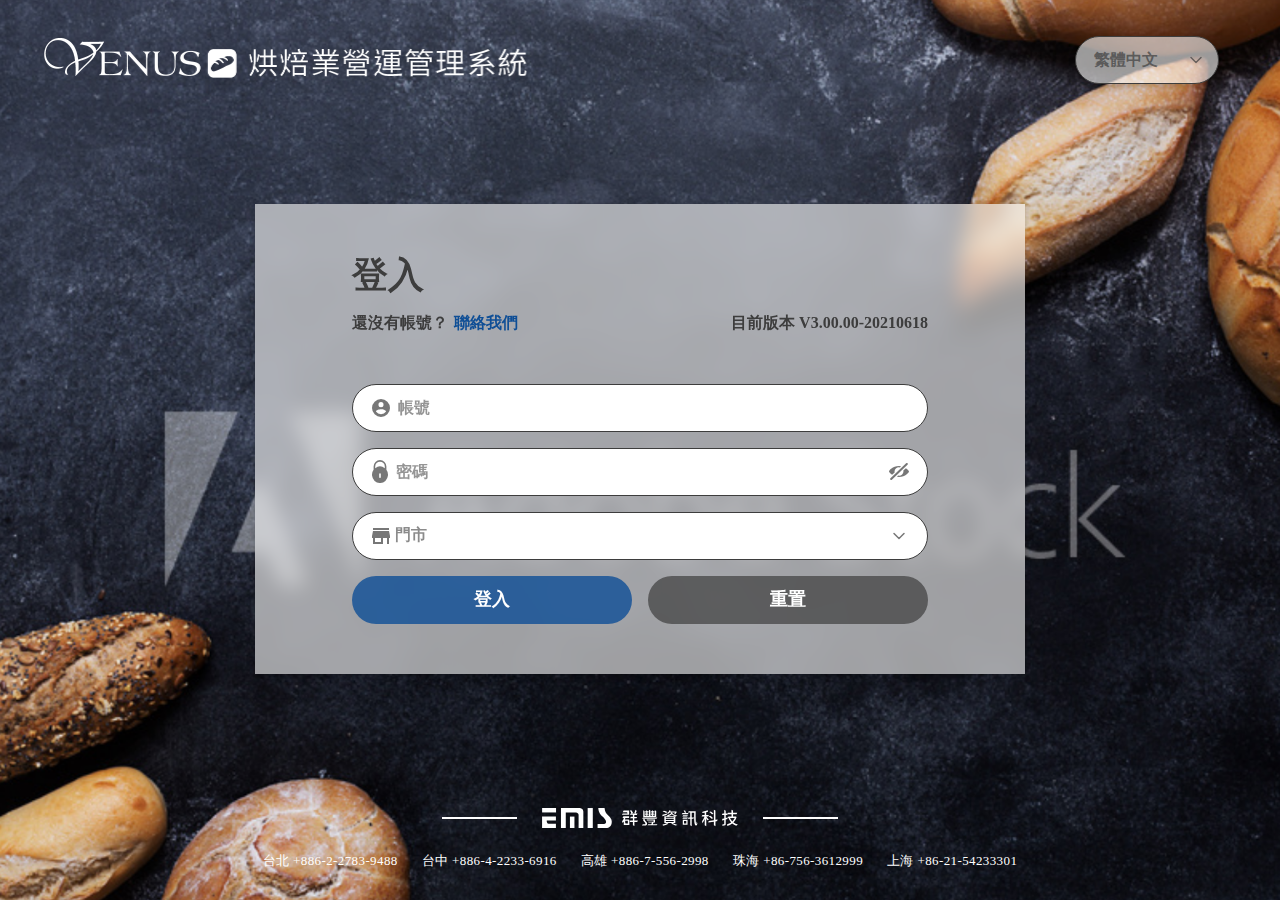
<file: index.html>
<!DOCTYPE html>
<html class="page no-js" lang="ch-zh">

<head>
  <meta charset="UTF-8">
  <meta name="viewport" content="width=device-width, initial-scale=1">
  <meta name="description" content="">
  <!-- Facebook -->
  <meta property="og:type" content="website"> <!-- 類型 -->
  <meta property="og:title" content="VENUS管理系統 | 登入">
  <meta property="og:description" content="">
  <meta property="og:image" content="img/FreePOS-Preview.jpg">
  <meta property="og:site_name" content="VENUS管理系統">
  <title>VENUS管理系統 | 登入</title>
  <link rel="stylesheet" href="css/style.min.css">
  <link rel="icon" href="favicon.ico">
  <!-- <link rel="icon" href="favicon.svg" type="image/svg+xml" sizes="any"> -->
  <link rel="apple-touch-icon" href="apple-icon.png">
  <link rel="manifest" href="favicon.webmanifest">
  <link href="https://fonts.googleapis.com/css2?family=Noto+Sans+TC:wght@300;400;500;700&display=swap" rel="stylesheet">
  <script src="https://code.jquery.com/jquery-3.6.0.min.js"></script>
</head>

<body class="page__body index" style="background-image: url(img/bg@2x.png);">
  <header>
    <img src="img/header-logo.svg" alt="">
    <select class="lang">
      <option value="en">English</option>
      <option value="zh-tw" selected="">繁體中文</option>
      <option value="zh-ch">简体中文</option>
    </select>
  </header>
  <section class="login">
    <div class="title-wrap">
      <h1>登入</h1>
      <div class="lang-mobile">
        <a class="active" href="">繁中</a>
        <a class="" href="">简中</a>
        <a class="" href="">EN</a>
      </div>
    </div>
    <div class="info">
      <div>還沒有帳號？<a href="">聯絡我們</a></div>
      <div class="ver">目前版本 V3.00.00-20210618</div>
    </div>
    <form>
      <div class="input"><img src="img/people.svg" alt=""><input type="text" placeholder="帳號"></div>
      <div class="input"><img src="img/password.svg" alt=""><input id="pw" type="password" placeholder="密碼"><img id="eye" class="eye" src="img/close-eye.svg" alt=""><img src="img/eye.svg" alt="" id="open-eye" class="eye hide"></div>
      <div class="input" placeholder="門市">
        <img src="img/store.svg" alt="">
        <select class="store">
          <option value="1" seleced="">門市</option>
          <option value="2">0001 DEMO</option>
          <option value="3">0002 </option>
        </select>
      </div>
    </form>
    <div class="btn-wrap">
      <div href="" class="blue-btn login-btn">登入</div>
      <a href="" class="reset-btn">重置</a>
    </div>
  </section>
  <footer>
    <div class="logo-wrap">
      <img src="img/bottom-line.svg" alt="" class="line"><img src="img/bottom-logo.svg" alt="" class="bottom-logo"><img src="img/bottom-line.svg" alt="" class="line">
    </div>
    <ul>
      <li>台北 +886-2-2783-9488</li>
      <li>台中 +886-4-2233-6916</li>
      <li>高雄 +886-7-556-2998</li>
      <li>珠海 +86-756-3612999</li>
      <li>上海 +86-21-54233301</li>
    </ul>
  </footer>
  <div class="error hide">
    <div class="block">
      <img src="img/error.svg" alt="">
      <p>帳號或密碼輸入錯誤</p>
      <div class="blue-btn error-btn">OK</div>
    </div>
  </div>
</body>
<script type="text/javascript" src="js/script.min.js"></script>
<script>
  $('.login-btn').click(() => {
    $('.error').removeClass('hide');
  });
  $('.error-btn').click(() =>{
    $('.error').addClass('hide');
  });
</script>
</html>
</file>
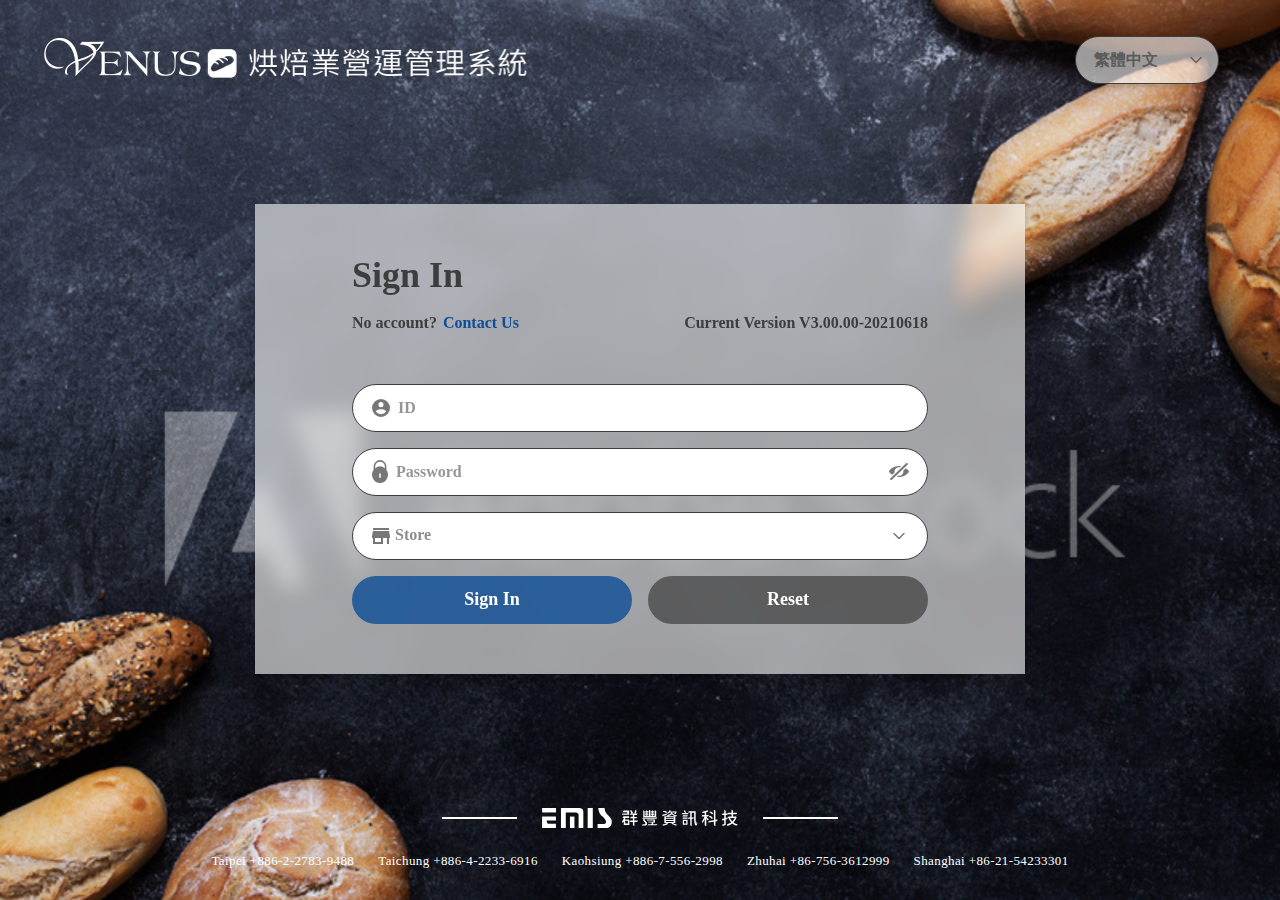
<file: en.html>
<!DOCTYPE html>
<html class="page no-js" lang="ch-zh">

<head>
  <meta charset="UTF-8">
  <meta name="viewport" content="width=device-width, initial-scale=1">
  <meta name="description" content="">
  <!-- Facebook -->
  <meta property="og:type" content="website"> <!-- 類型 -->
  <meta property="og:title" content="VENUS System | Login">
  <meta property="og:description" content="">
  <meta property="og:image" content="img/FreePOS-Preview.jpg">
  <meta property="og:site_name" content="VENUS">
  <title>VENUS System | Login</title>
  <link rel="stylesheet" href="css/style.min.css">
  <link rel="icon" href="favicon.ico">
  <!-- <link rel="icon" href="favicon.svg" type="image/svg+xml" sizes="any"> -->
  <link rel="apple-touch-icon" href="apple-icon.png">
  <link rel="manifest" href="favicon.webmanifest">
  <link href="https://fonts.googleapis.com/css2?family=Noto+Sans+TC:wght@300;400;500;700&display=swap" rel="stylesheet">
  <script src="https://code.jquery.com/jquery-3.6.0.min.js"></script>
</head>

<body class="page__body index" style="background-image: url(img/bg@2x.png);">
  <header>
    <img src="img/header-logo.svg" alt="">
    <select class="lang">
      <option value="en">English</option>
      <option value="zh-tw" selected="">繁體中文</option>
      <option value="zh-ch">简体中文</option>
    </select>
  </header>
  <section class="login">
    <div class="title-wrap">
      <h1>Sign In</h1>
      <div class="lang-mobile">
        <a class="" href="index.html">繁中</a>
        <a class="" href="">简中</a>
        <a class="active" href="">EN</a>
      </div>
    </div>
    <div class="info">
      <div>No account?<a href="">Contact Us</a></div>
      <div class="ver">Current Version V3.00.00-20210618</div>
    </div>
    <form>
      <div class="input"><img src="img/people.svg" alt=""><input type="text" placeholder="ID"></div>
      <div class="input"><img src="img/password.svg" alt=""><input id="pw" type="password" placeholder="Password"><img id="eye" class="eye" src="img/close-eye.svg" alt=""><img src="img/eye.svg" alt="" id="open-eye" class="eye hide"></div>
      <div class="input" placeholder="門市">
        <img src="img/store.svg" alt="">
        <select class="store">
          <option value="1" seleced="">Store</option>
          <option value="2">0001 DEMO</option>
          <option value="3">0002 </option>
        </select>
      </div>
    </form>
    <div class="btn-wrap">
      <div href="" class="blue-btn login-btn">Sign In</div>
      <a href="" class="reset-btn">Reset</a>
    </div>
  </section>
  <footer>
    <div class="logo-wrap">
      <img src="img/bottom-line.svg" alt="" class="line"><img src="img/bottom-logo.svg" alt="" class="bottom-logo"><img src="img/bottom-line.svg" alt="" class="line">
    </div>
    <ul>
      <li>Taipei +886-2-2783-9488</li>
      <li>Taichung +886-4-2233-6916</li>
      <li>Kaohsiung +886-7-556-2998</li>
      <li>Zhuhai +86-756-3612999</li>
      <li>Shanghai +86-21-54233301</li>
    </ul>
  </footer>
  <div class="error hide">
    <div class="block">
      <img src="img/error.svg" alt="">
      <p>invalid password or email</p>
      <div class="blue-btn error-btn">OK</div>
    </div>
  </div>
</body>
<script type="text/javascript" src="js/script.min.js"></script>
<script>
  $('.login-btn').click(() => {
    $('.error').removeClass('hide');
  });
  $('.error-btn').click(() => {
    $('.error').addClass('hide');
  });
</script>

</html>
</file>
<file: css/style.min.css>
/* Document
 * ========================================================================== */

/**
 * 1. Correct the line height in all browsers.
 * 2. Prevent adjustments of font size after orientation changes in
 *    IE on Windows Phone and in iOS.
 */

html {
  line-height: 1.15; /* 1 */
  -ms-text-size-adjust: 100%; /* 2 */
  -webkit-text-size-adjust: 100%; /* 2 */
}

/* Sections
 * ========================================================================== */

/**
 * Correct the font size and margin on `h1` elements within `section` and
 * `article` contexts in Chrome, Edge, Firefox, and Safari.
 */

h1 {
  font-size: 2em;
  margin: 0.67em 0;
}

/* Grouping content
 * ========================================================================== */

/**
 * Remove the margin on nested lists in Chrome, Edge, IE, and Safari.
 */

dl dl,
dl ol,
dl ul,
ol dl,
ul dl {
  margin: 0;
}

/**
 * 1. Add the correct box sizing in Firefox.
 * 2. Correct the inheritance of border color in Firefox.
 * 3. Show the overflow in Edge 18- and IE.
 */

hr {
  box-sizing: content-box; /* 1 */
  color: inherit; /* 2 */
  height: 0; /* 1 */
}

/**
 * 1. Correct the inheritance and scaling of font size in all browsers.
 * 2. Correct the odd `em` font sizing in all browsers.
 */

pre {
  font-family: monospace, monospace; /* 1 */
  font-size: 1em; /* 2 */
}

/* Text-level semantics
 * ========================================================================== */

/**
 * Add the correct text decoration in Edge 18-, IE, and Safari.
 */

abbr[title] {
  text-decoration: underline;
  -webkit-text-decoration: underline dotted;
          text-decoration: underline dotted;
}

/**
 * Add the correct font weight in Chrome, Edge, and Safari.
 */

b,
strong {
  font-weight: bolder;
}

/**
 * 1. Correct the inheritance and scaling of font size in all browsers.
 * 2. Correct the odd `em` font sizing in all browsers.
 */

code,
kbd,
samp {
  font-family: monospace, monospace; /* 1 */
  font-size: 1em; /* 2 */
}

/**
 * Add the correct font size in all browsers.
 */

small {
  font-size: 80%;
}

/* Embedded content
 * ========================================================================== */

/* Tabular data
 * ========================================================================== */

/**
 * 1. Correct table border color inheritance in all Chrome, Edge, and Safari.
 * 2. Remove text indentation from table contents in Chrome, Edge, and Safari.
 */

table {
  border-color: inherit; /* 1 */
  text-indent: 0; /* 2 */
}

/* Forms
 * ========================================================================== */

/**
 * Remove the margin on controls in Safari.
 */

button,
input,
select {
  margin: 0;
}

/**
 * 1. Show the overflow in IE.
 * 2. Remove the inheritance of text transform in Edge 18-, Firefox, and IE.
 */

button {
  text-transform: none; /* 2 */
}

/**
 * Correct the inability to style buttons in iOS and Safari.
 */

button,
[type="button"],
[type="reset"],
[type="submit"] {
  -webkit-appearance: button;
}

/**
 * Correct the padding in Firefox.
 */

fieldset {
  padding: 0.35em 0.75em 0.625em;
}

/**
 * 1. Add the correct display in Edge 18- and IE.
 * 2. Add the correct vertical alignment in Chrome, Edge, and Firefox.
 */

progress {
  vertical-align: baseline; /* 2 */
}

/**
 * Remove the inheritance of text transform in Firefox.
 */

select {
  text-transform: none;
}

/**
 * 1. Remove the margin in Firefox and Safari.
 * 2. Remove the default vertical scrollbar in IE.
 */

textarea {
  margin: 0; /* 1 */
}

/**
 * 1. Correct the odd appearance in Chrome, Edge, and Safari.
 * 2. Correct the outline style in Safari.
 */

[type="search"] {
  -webkit-appearance: textfield; /* 1 */
  outline-offset: -2px; /* 2 */
}

/**
 * Correct the cursor style of increment and decrement buttons in Safari.
 */

::-webkit-inner-spin-button,
::-webkit-outer-spin-button {
  height: auto;
}

/**
 * Correct the text style of placeholders in Chrome, Edge, and Safari.
 */

::-webkit-input-placeholder {
  color: inherit;
  opacity: 0.54;
}

/**
 * Remove the inner padding in Chrome, Edge, and Safari on macOS.
 */

::-webkit-search-decoration {
  -webkit-appearance: none;
}

/**
 * 1. Correct the inability to style upload buttons in iOS and Safari.
 * 2. Change font properties to `inherit` in Safari.
 */

::-webkit-file-upload-button {
  -webkit-appearance: button; /* 1 */
  font: inherit; /* 2 */
}

/**
 * Remove the inner border and padding of focus outlines in Firefox.
 */

::-moz-focus-inner {
  border-style: none;
  padding: 0;
}

/**
 * Restore the focus outline styles unset by the previous rule in Firefox.
 */

:-moz-focusring {
  outline: 1px dotted ButtonText;
}

/**
 * Remove the additional :invalid styles in Firefox.
 */

:-moz-ui-invalid {
  box-shadow: none;
}

/* Interactive
 * ========================================================================== */

/*
 * Add the correct display in Edge 18- and IE.
 */

details {
  display: block;
}

/*
 * Add the correct styles in Edge 18-, IE, and Safari.
 */

dialog {
  background-color: white;
  border: solid;
  color: black;
  display: block;
  height: -moz-fit-content;
  height: -webkit-fit-content;
  height: fit-content;
  left: 0;
  margin: auto;
  padding: 1em;
  position: absolute;
  right: 0;
  width: -moz-fit-content;
  width: -webkit-fit-content;
  width: fit-content;
}

dialog:not([open]) {
  display: none;
}

/*
 * Add the correct display in all browsers.
 */

summary {
  display: list-item;
}

/* Scripting
 * ========================================================================== */

/* User interaction
 * ========================================================================== */

.visually-hidden {
  position: absolute;
  width: 1px;
  height: 1px;
  margin: -1px;
  padding: 0;
  border: 0;
  overflow: hidden;
  white-space: nowrap;
  clip: rect(1px 1px 1px 1px);
  clip: rect(1px, 1px, 1px, 1px);
  -webkit-clip-path: inset(100%);
          clip-path: inset(100%);
}

*,
*::before,
*::after {
  box-sizing: border-box;
}

img {
  max-width: 100%;
  height: auto;
}

.js-focus-visible :focus:not(.focus-visible) {
  outline: none;
}

.js-focus-visible .focus-visible,
:not(.js-focus-visible) :focus {
  outline-width: 2px;
  outline-style: groove;
  outline-color: white;
}

[type=text],
[type=email],
[type=tel],
[type=password],
[type=search],
[type=number],
textarea {
  -webkit-appearance: none;
  -moz-appearance: none;
       appearance: none;
  border-radius: 0;
  background: none;
  box-shadow: none;
}
[type=text]:invalid,
[type=email]:invalid,
[type=tel]:invalid,
[type=password]:invalid,
[type=search]:invalid,
[type=number]:invalid,
textarea:invalid {
  box-shadow: none;
}

:-moz-ui-invalid {
  box-shadow: none;
}

[type=search]::-webkit-search-decoration,
[type=search]::-webkit-search-cancel-button,
[type=search]::-webkit-search-results-button,
[type=search]::-webkit-search-results-decoration {
  display: none;
}

.page {
  height: 100%;
  margin: 0;
  padding: 0;
}

.page__body {
  height: 100%;
  min-height: 100%;
  margin: 0;
  padding: 0;
  background-position: center;
  background-size: cover;
  display: flex;
  flex-direction: column;
  align-items: center;
  justify-content: space-between;
}

body, html {
  width: 100vw;
  margin: auto;
  overflow: hidden;
  overflow-y: scroll;
  font-family: "Noto Sans TC", Arial, Helvetica, sans-serif;
}

.index header {
  width: 100%;
  max-width: 1800px;
  display: flex;
  justify-content: space-between;
  align-items: center;
  padding: 60px 61px 41px 50px;
}
@media (max-width: 780px) {
  .index header {
    justify-content: center;
  }
}
@media (max-width: 1366px) {
  .index header {
    padding: 30px 61px 50px 30px;
  }
}
@media (max-width: 780px) {
  .index header {
    padding: 30px 37px 20px 37px;
  }
}
.index header img {
  height: 60px;
}
@media (max-width: 780px) {
  .index header img {
    height: auto;
    width: 340px;
  }
}
@media (max-width: 320px) {
  .index header img {
    height: auto;
    width: 90%;
  }
}
.index header select {
  border: 1px solid #3D3D3D;
  border-radius: 24px;
  padding: 13px 18px;
  width: 144px;
  height: 48px;
  background-position-x: 110px;
  background-color: rgba(255, 255, 255, 0.6);
  box-shadow: rgba(0, 0, 0, 0.15) 0px 3px 6px;
  font-family: "Noto Sans";
  font-weight: 600;
  font-size: 16px;
  text-align: left;
  color: rgba(61, 61, 61, 0.7);
}
@media (max-width: 780px) {
  .index header select {
    display: none;
  }
}
.index header select option {
  color: rgba(61, 61, 61, 0.7);
}
.index header select:focus {
  outline: none !important;
  border: 1px solid #3D3D3D;
  border-radius: 24px;
}
.index .login {
  min-width: 770px;
  max-width: 770px;
  height: 470px;
  background-color: rgba(255, 255, 255, 0.6);
  -webkit-backdrop-filter: blur(10px);
          backdrop-filter: blur(10px);
  box-shadow: rgba(0, 0, 0, 0.15) 0px 3px 6px;
  padding: 50px 97px 45px 97px;
}
@media (min-width: 1366px) {
  .index .login {
    padding: 40px 97px 45px 97px;
  }
}
@media (max-width: 780px) {
  .index .login {
    min-width: 340px;
    max-width: 340px;
    border-radius: 15px;
    padding: 40px 25px 38px 25px;
    height: 490px;
  }
}
.index .login .title-wrap {
  display: flex;
  justify-content: space-between;
  align-items: flex-end;
  margin-bottom: 16px;
}
@media (max-width: 780px) {
  .index .login .title-wrap {
    margin-bottom: 25px;
  }
}
.index .login .title-wrap a {
  text-decoration: none;
  font-family: "Noto Sans";
  font-weight: 600;
  font-size: 14px;
  line-height: 26px;
  text-align: center;
  color: rgba(61, 61, 61, 0.7);
}
.index .login .title-wrap a::after {
  content: "|";
  margin: 0px 8px;
}
.index .login .title-wrap a:last-child::after {
  content: "";
  margin-right: 0;
}
.index .login .title-wrap a.active {
  color: #3d3d3d;
}
.index .login h1 {
  font-family: "Noto Sans";
  font-weight: bold;
  font-size: 36px;
  line-height: 42px;
  text-align: left;
  color: #3d3d3d;
  margin: 0;
}
.index .login .lang-mobile {
  display: none;
}
@media (max-width: 780px) {
  .index .login .lang-mobile {
    display: flex;
  }
}
.index .login .info {
  font-family: "Noto Sans";
  font-weight: 600;
  font-size: 16px;
  line-height: 22px;
  text-align: left;
  color: #3d3d3d;
  display: flex;
  width: 100%;
  justify-content: space-between;
  margin-bottom: 50px;
}
@media (max-width: 780px) {
  .index .login .info {
    margin-bottom: 15px;
  }
}
.index .login .info a {
  color: #0e4e96;
  text-decoration: none;
  margin-left: 6px;
}
@media (min-width: 1366px) {
  .index .login .info .ver {
    font-weight: normal;
    font-size: 13px;
  }
}
@media (max-width: 780px) {
  .index .login .info {
    flex-direction: column;
    font-size: 14px;
    margin-bottom: 15px;
  }
  .index .login .info .ver {
    font-weight: normal;
    font-size: 12px;
  }
}
.index .login .input {
  width: 576px;
  height: 48px;
  border-radius: 24px;
  background: #fff;
  border: 1px solid #3d3d3d;
  display: flex;
  align-items: center;
  margin-bottom: 16px;
}
@media (max-width: 780px) {
  .index .login .input {
    width: 100%;
  }
}
.index .login .input img {
  margin-left: 19px;
}
.index .login .input img.eye {
  margin-right: 18px;
}
.index .login .input input {
  border: 0;
  outline: 0;
  padding-left: 8px;
  width: 100%;
  height: 48px;
  font-family: "Noto Sans";
  font-weight: 600;
  font-size: 16px;
  text-align: left;
  color: #0e4e96;
}
.index .login .input input::-moz-placeholder {
  font-family: "Noto Sans";
  font-weight: 600;
  font-size: 16px;
  text-align: left;
  color: #3d3d3d;
}
.index .login .input input::placeholder {
  font-family: "Noto Sans";
  font-weight: 600;
  font-size: 16px;
  text-align: left;
  color: #3d3d3d;
}
.index .login .input .store-wrap::after {
  content: url("../img/arrow.svg");
}
.index .login .input select.store {
  width: 100%;
  border: 0;
  box-shadow: none;
  padding-left: 5px;
  height: 48px;
  font-family: "Noto Sans";
  font-weight: 600;
  font-size: 16px;
  text-align: left;
  color: rgba(61, 61, 61, 0.6) !important;
}
.index .login .input select.store:focus {
  outline: none;
}
.index .btn-wrap, .index .block {
  display: flex;
  justify-content: space-between;
  flex-wrap: wrap;
}
.index .btn-wrap .blue-btn, .index .btn-wrap .reset-btn, .index .block .blue-btn, .index .block .reset-btn {
  cursor: pointer;
  width: 280px;
  height: 48px;
  border-radius: 24px;
  display: flex;
  align-items: center;
  justify-content: center;
  background: rgba(14, 78, 150, 0.8);
  color: white;
  font-family: "Noto Sans";
  font-weight: 600;
  font-size: 18px;
  text-align: center;
  text-decoration: none;
}
@media (max-width: 780px) {
  .index .btn-wrap .blue-btn, .index .btn-wrap .reset-btn, .index .block .blue-btn, .index .block .reset-btn {
    width: 100%;
  }
}
.index .btn-wrap .blue-btn:hover, .index .btn-wrap .reset-btn:hover, .index .block .blue-btn:hover, .index .block .reset-btn:hover {
  background: #0e4e96;
  font-size: 19px;
  box-shadow: 0px 3px 6px rgba(0, 0, 0, 0.16);
}
.index .btn-wrap .reset-btn, .index .block .reset-btn {
  background: rgba(61, 61, 61, 0.7);
}
@media (max-width: 780px) {
  .index .btn-wrap .reset-btn, .index .block .reset-btn {
    margin-top: 15px;
  }
}
.index .btn-wrap .reset-btn:hover, .index .block .reset-btn:hover {
  background: #3d3d3d;
}
.index .hide {
  display: none;
}
.index .eye {
  cursor: pointer;
}
.index select {
  -webkit-appearance: none;
     -moz-appearance: none;
          appearance: none;
  background-color: transparent;
  border: none;
  padding: 0 18px 0 0;
  margin: 0;
  font-family: inherit;
  font-size: inherit;
  cursor: inherit;
  line-height: inherit;
  background: url(../img/arrow.svg);
  background-repeat: no-repeat;
  background-position: right 18px center;
}
.index select::-ms-expand {
  display: none;
}
.index footer {
  max-width: 1800px;
  margin-top: 71px;
}
@media (max-width: 780px) {
  .index footer {
    margin-top: 49px;
  }
}
.index footer .logo-wrap {
  display: flex;
  align-items: center;
  justify-content: center;
}
.index footer .logo-wrap .bottom-logo {
  margin: 0 25px;
}
@media (max-width: 780px) {
  .index footer .logo-wrap .line {
    display: none;
  }
}
.index footer ul {
  list-style-type: none;
  color: white;
  display: flex;
  flex-wrap: wrap;
  justify-content: center;
  font-family: "Noto Sans";
  font-weight: normal;
  font-size: 13px;
  letter-spacing: 0.03em;
  line-height: 19px;
  margin-bottom: 20px;
  padding-left: 0;
}
@media (min-width: 1366px) {
  .index footer ul {
    margin-bottom: 47px;
  }
}
@media (max-width: 780px) {
  .index footer ul {
    flex-direction: column;
    text-align: center;
    margin-bottom: 20px;
  }
}
.index footer ul li {
  margin: 10px 12px;
  color: white;
  text-decoration: none;
}

.error {
  display: flex;
  justify-content: center;
  align-items: center;
  width: 100%;
  height: 100%;
  position: fixed;
  top: 0;
  left: 0;
  bottom: 0;
  right: 0;
  z-index: 9;
  background: rgba(61, 61, 61, 0.5);
}
.error .block {
  width: 90%;
  max-width: 620px;
  display: flex;
  align-items: center;
  flex-direction: column;
  align-items: center;
  box-shadow: 0px 3px 6px rgba(0, 0, 0, 0.16);
  background: white;
  z-index: 99;
  padding: 54px 0px 40px 0px;
}
.error .block p {
  margin: 20px 0;
}
.error .block .blue-btn {
  width: 80%;
  max-width: 280px;
  height: 48px;
  cursor: pointer;
}
/*# sourceMappingURL=style.min.css.map */
</file>
